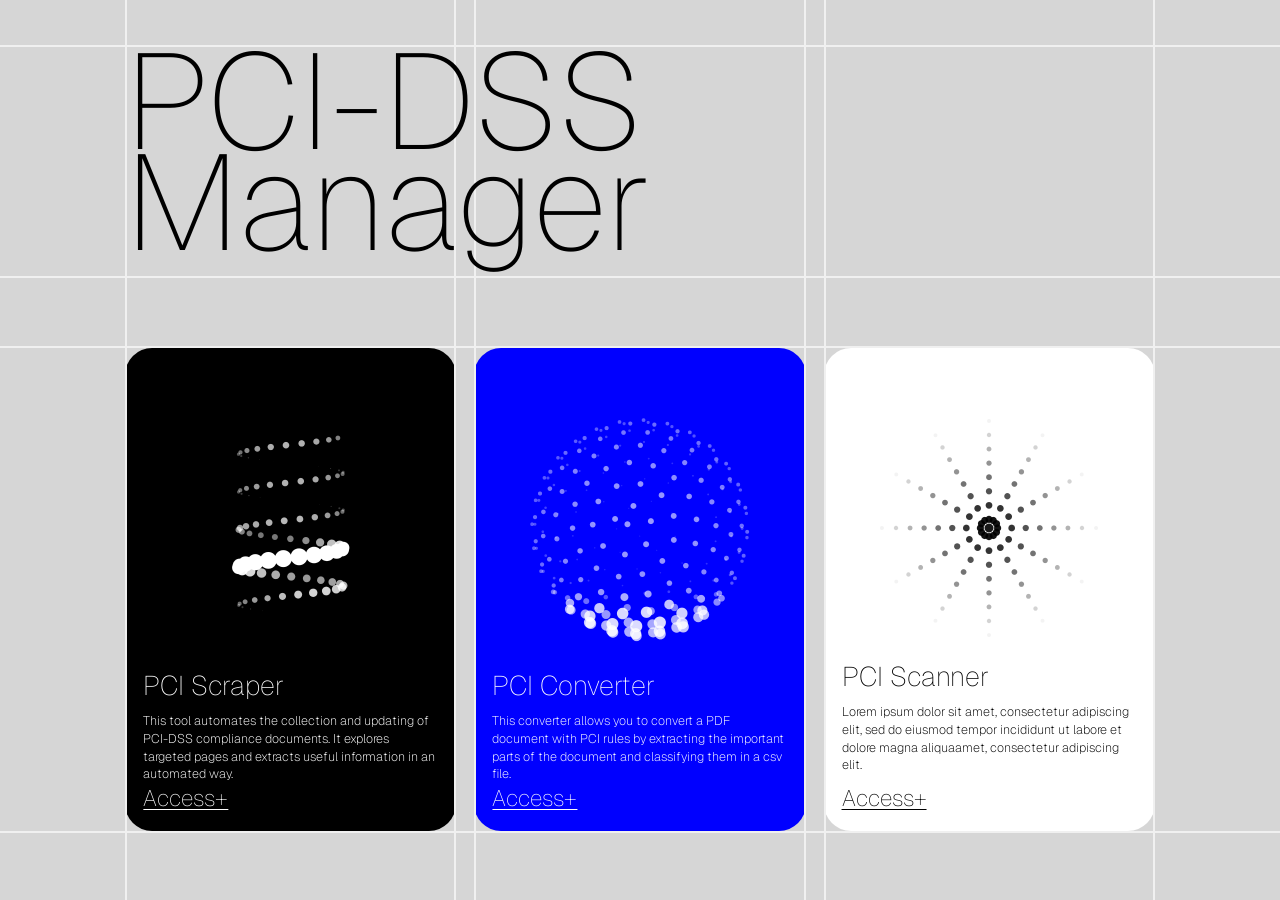
<file: templates/index.html>
<!DOCTYPE html>
<html lang="en">
<head>
    <meta charset="UTF-8">
    <meta name="viewport" content="width=device-width, initial-scale=1.0">
    <title>PCI-DSS Manager</title>
    <link rel="stylesheet" href="styles.css">
    <link rel="preconnect" href="https://fonts.googleapis.com">
    <link rel="preconnect" href="https://fonts.gstatic.com" crossorigin>
    <link href="https://fonts.googleapis.com/css2?family=Geist:wght@100..900&display=swap" rel="stylesheet">
    <script src="animations.js"></script>
</head>
<body>
    <div class="parent">
        <div class="div1"></div> 
        <div class="title">PCI-DSS <br> Manager</div>    
        <div class="div3"></div> 
        <div class="card-scraper">
            <div class="white-container"></div>
            <div class="card-content">
                <h3 class="card-title">PCI Scraper</h3>
                <p class="card-description">This tool automates the collection and updating of PCI-DSS compliance documents. It explores targeted pages and extracts useful information in an automated way.</p>
                <a href="change/index.html" class="card-access-text">Access+</a>
            </div>
        </div>
        <div class="card-converter">
            <div class="white-container"></div>
            <div class="card-content">
                <h3 class="card-title">PCI Converter</h3>
                <p class="card-description">This converter allows you to convert a PDF document with PCI rules by extracting the important parts of the document and classifying them in a csv file.</p>
                <a href="converter2/index.html" class="card-access-text">Access+</a>
            </div>
        </div>
        <div class="card-helper">
            <div class="white-container"></div>
            <div class="card-content">
                <h3 class="card-title">PCI Scanner</h3>
                <p class="card-description">Lorem ipsum dolor sit amet, consectetur adipiscing elit, sed do eiusmod tempor incididunt ut labore et dolore magna aliquaamet, consectetur adipiscing elit.</p>
                <p class="card-access-text">Access+</p>
            </div>
        </div>
        <div class="div4"></div> 
    </div> 
    <div class="parent2">
        <div class="col1"></div>
        <div class="col2"></div>
        <div class="col3"></div> 
    </div>
</body>
</html>
</file>
<file: templates/styles.css>
body {
    background-color: #D6D6D6;
    font-family: 'geist', sans-serif;
    font-weight: 100;
    margin: 0;
    padding: 0;
    height: 100vh;
    overflow: hidden;
    position: relative;
}


.parent {
    display: grid;
    grid-template-columns: repeat(11, 1fr);
    grid-template-rows: repeat(12, 1fr);
    height: 100vh;
    box-sizing: border-box;
}

.card-scraper {
    grid-column: span 3 / span 3;
    grid-row: span 7 / span 7;
    grid-column-start: 2;
    grid-row-start: 5;
    background-color: #000000;
    border-radius: 3vh;
    margin-left: 1vh;
    margin-right: 1vh;
    display: flex;
    align-items: flex-end;
    justify-content: flex-start;
    padding: 2vh;
    box-sizing: border-box;
    position: relative;
}

.card-converter {
    grid-column: span 3 / span 3;
    grid-row: span 7 / span 7;
    grid-column-start: 5;
    grid-row-start: 5;
    background-color: rgb(0, 0, 255);
    border-radius: 3vh;
    margin-left: 1vh;
    margin-right: 1vh;
    display: flex;
    align-items: flex-end;
    justify-content: flex-start;
    padding: 2vh;
    box-sizing: border-box;
    position: relative;
}

.card-helper {
    grid-column: span 3 / span 3;
    grid-row: span 7 / span 7;
    grid-column-start: 8;
    grid-row-start: 5;
    background-color: rgb(255, 255, 255);
    border-radius: 3vh;
    margin-left: 1vh;
    margin-right: 1vh;
    display: flex;
    align-items: flex-end;
    justify-content: flex-start;
    padding: 2vh;
    box-sizing: border-box;
    position: relative;
}

.white-container {
    position: absolute;
    top: 5vh;
    left: 50%;
    transform: translateX(-50%);
    width: 30vh;
    height: 30vh;
    background-color: transparent;
    border-radius: 1vh;
    z-index: 0;
}

.card-content {
    width: 100%;
    text-align: left;
}

.card-title {
    font-size: 3vh;
    font-weight: 100;
    margin: 0 0 1vh 0;
    color: #ffffff;
}

.card-helper .card-title {
    color: #000000;
}

.card-description {
    font-size: 1.4vh;
    font-weight: 200;
    line-height: 1.4;
    margin: 0;
    color: #ffffff;
}

.card-helper .card-description {
    color: #000000;
}

.card-access-text {
    font-size: 2.5vh;
    font-weight: 100;
    margin: 1vh 0 0 0;
    color: #ffffff;
    cursor: pointer;
    transition: opacity 0.2s ease;
    text-decoration: underline 0.1vh;
    text-underline-offset: 0.3vh;
    border: none;
    background-color: transparent;
    font-family: 'Geist', sans-serif;

}

.card-access-text:hover {
    opacity: 0.7;
}

.card-helper .card-access-text {
    color: #000000;
}

.div1 {
    grid-column: span 11 / span 11;
    grid-row-start: 1;
    height: 5vh;
    line-height: 1vh;
    border-bottom: 2px solid #F0F0F0;
}


.title {
    grid-column: span 10 / span 10;
    grid-row: span 2 / span 2;
    grid-column-start: 2;
    grid-row-start: 2;
    height: 25vh;
    margin-left: 1vh;
    font-size: 15vh;
    line-height: 75%;
    margin-top: -2vh;
    z-index: 20;
}

.div3 {
    grid-column: span 11 / span 11;
    grid-row: span 1 / span 1;
    grid-row-start: 4;
    height: 7.5vh;
    border-bottom: 2px solid #F0F0F0;
    border-top: 2px solid #F0F0F0;
}

.div4 {
    grid-column: span 11 / span 11;
    grid-column-start: 1;
    grid-row-start: 12;
    height:5vh;
    border-top: 2px solid #F0F0F0;
}



.parent2 {
    display: grid;
    grid-template-columns: repeat(11, 1fr);
    grid-template-rows: repeat(12, 1fr);
    position: absolute;
    top: 0;
    left: 0;
    width: 100%;
    height: 100vh;
    z-index: 10;
    pointer-events: none;
    z-index: 10;
}
    
.col1 {
    grid-column: span 3 / span 3;
    grid-row: 1 / 13;
    grid-column-start: 2;
    border-right: 2px solid #F0F0F0;
    border-left: 2px solid #F0F0F0;
    margin-left: 1vh;
    margin-right: 1vh;
    z-index: 10;
}

.col2 {
    grid-column: span 3 / span 3;
    grid-row: 1 / 13;
    grid-column-start: 5;
    border-right: 2px solid #F0F0F0;
    border-left: 2px solid #F0F0F0;
    margin-left: 1vh;
    margin-right: 1vh;
    z-index: 10;
}

.col3 {
    grid-column: span 3 / span 3;
    grid-row: 1 / 13;
    grid-column-start: 8;
    border-right: 2px solid #F0F0F0;
    border-left: 2px solid #F0F0F0;
    margin-left: 1vh;
    margin-right: 1vh;
    z-index: 10;
}
</file>
